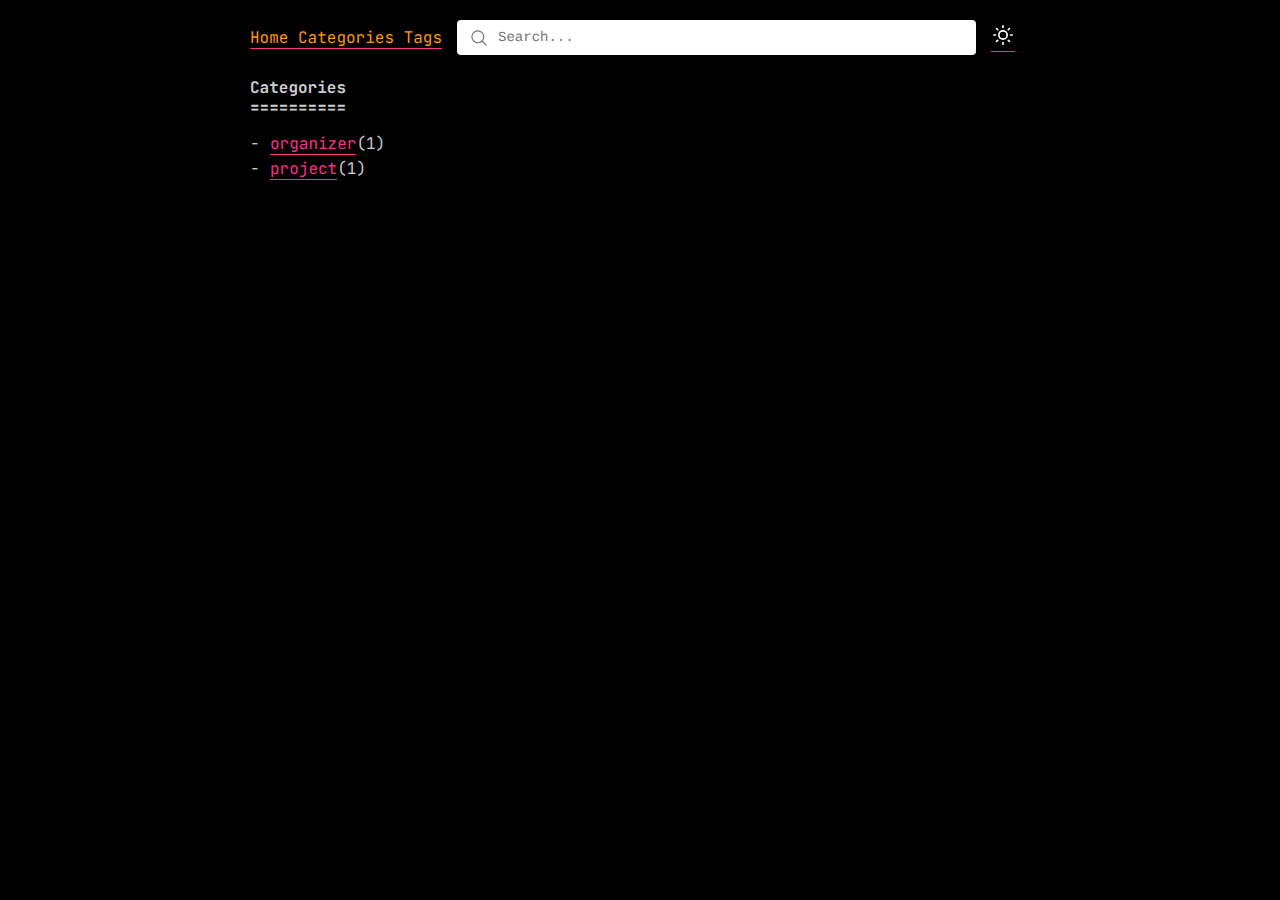
<file: categories/index.html>
<!doctype html>
<html lang="en">
  <head>
    <meta http-equiv="X-UA-Compatible" content="IE=edge" />
    <meta http-equiv="content-type" content="text/html; charset=utf-8" />

    <!-- Enable responsiveness on mobile devices -->
    <meta name="viewport" content="width=device-width, initial-scale=1.0" />

    
  <meta name="description" content="Discover articles organized by category in this site index." />
  <meta property="og:description" content="Discover articles organized by category in this site index." />
  <meta property="twitter:description" content="Discover articles organized by category in this site index." />


    <!-- Title -->
      

    <title>Browse Categories</title>
    <meta property="og:title" content="Browse Categories" />
    <meta name="twitter:title" content="Browse Categories" />

    <!-- Additional Facebook Meta Tags -->
    <meta property="og:site_name" content="" />
    <meta
      property="og:url"
      content="&#x2F;"
    />
    <meta
      property="og:type"
      content="website"
    />
    <meta property="og:title" content="" />
    <meta
      property="og:image"
      content="&#x2F;/icons/favicon/web-app-manifest-512x512.png"
    />

    <!-- Additional Twitter Meta Tags -->
    <meta name="twitter:card" content="summary_large_image" />
    <meta
      property="twitter:url"
      content="&#x2F;"
    />
    <meta name="twitter:title" content="" />
    <meta
      name="twitter:image"
      content="&#x2F;/icons/favicon/web-app-manifest-512x512.png"
    />

    <!-- Favicons -->
    

    <!-- RSS Feed -->
    

    <!-- Load Styles -->
    
      <link
        rel="stylesheet"
        href="/site.css"
      />
    

    <!-- Load Fonts -->
    <!-- Google Fonts -->
<link rel="preconnect" href="https://fonts.googleapis.com">
<link rel="preconnect" href="https://fonts.gstatic.com" crossorigin>
<link href="https://fonts.googleapis.com/css2?family=JetBrains+Mono:wght@400;700&display=swap" rel="stylesheet">


    <!-- Pass Theme Preference as Data Attribute -->
    <script src="/js/init-theme.js"></script>

    <!-- Reference return to click position script -->
    <script defer src="/js/reference-return.js"></script>

    <!-- Additional scripts -->
    
      
        <script defer src="/js/codeblock.js"></script>
      
      
        <script src="/js/toggle-theme.js"></script>
      
      

      
<script type="text/javascript" src="/elasticlunr.min.js"></script>
<script type="text/javascript" src="/js/search.js"></script>

    
  </head>

  <!-- Body element (contents of the page) -->
  <body class="hack main container">
    
    
        
      
  
  <section class="nav-header">
    <nav
      itemscope
      itemtype="http://schema.org/SiteNavigationElement"
      class="navbar"
    >
      <section class="nav-links">
        
        <a
          itemprop="url"
          class=""
          href="/"
        >
          <span itemprop="name">Home</span>
        </a>
        
        <a
          itemprop="url"
          class=""
          href="//categories"
        >
          <span itemprop="name">Categories</span>
        </a>
        
        <a
          itemprop="url"
          class=""
          href="//tags"
        >
          <span itemprop="name">Tags</span>
        </a>
        
      </section>
    </nav>
    <aside class="user-actions-container">
      
      <svg
        xmlns="http://www.w3.org/2000/svg"
        fill="none"
        viewBox="0 0 24 24"
        stroke-width="1.5"
        class="search-icon"
      >
        <path
          stroke-linecap="round"
          stroke-linejoin="round"
          d="m21 21-5.197-5.197m0 0A7.5 7.5 0 1 0 5.196 5.196a7.5 7.5 0 0 0 10.607 10.607Z"
        />
      </svg>
      <input type="text" id="search" placeholder="Search..." />
      <section class="search-results" aria-live="polite">
        <article class="search-results__items" role="list"></article>
      </section>
       
      <a id="dark-mode-toggle" href="#">
        <img
          src="/icons/sun.svg"
          id="sun-icon"
          style="filter: invert(1)"
          alt="Light mode"
        />
        <img
          src="/icons/moon.svg"
          id="moon-icon"
          alt="Dark mode"
        />
      </a>
        
    </aside>
  </section>
  

    
    

    <h1>Categories</h1>

    
        <ul>
            
                <li>
                    <a href="/categories/organizer/">organizer</a>(1)
                </li>
            
                <li>
                    <a href="/categories/project/">project</a>(1)
                </li>
            
        </ul>
    

  </body>
</html>
</file>
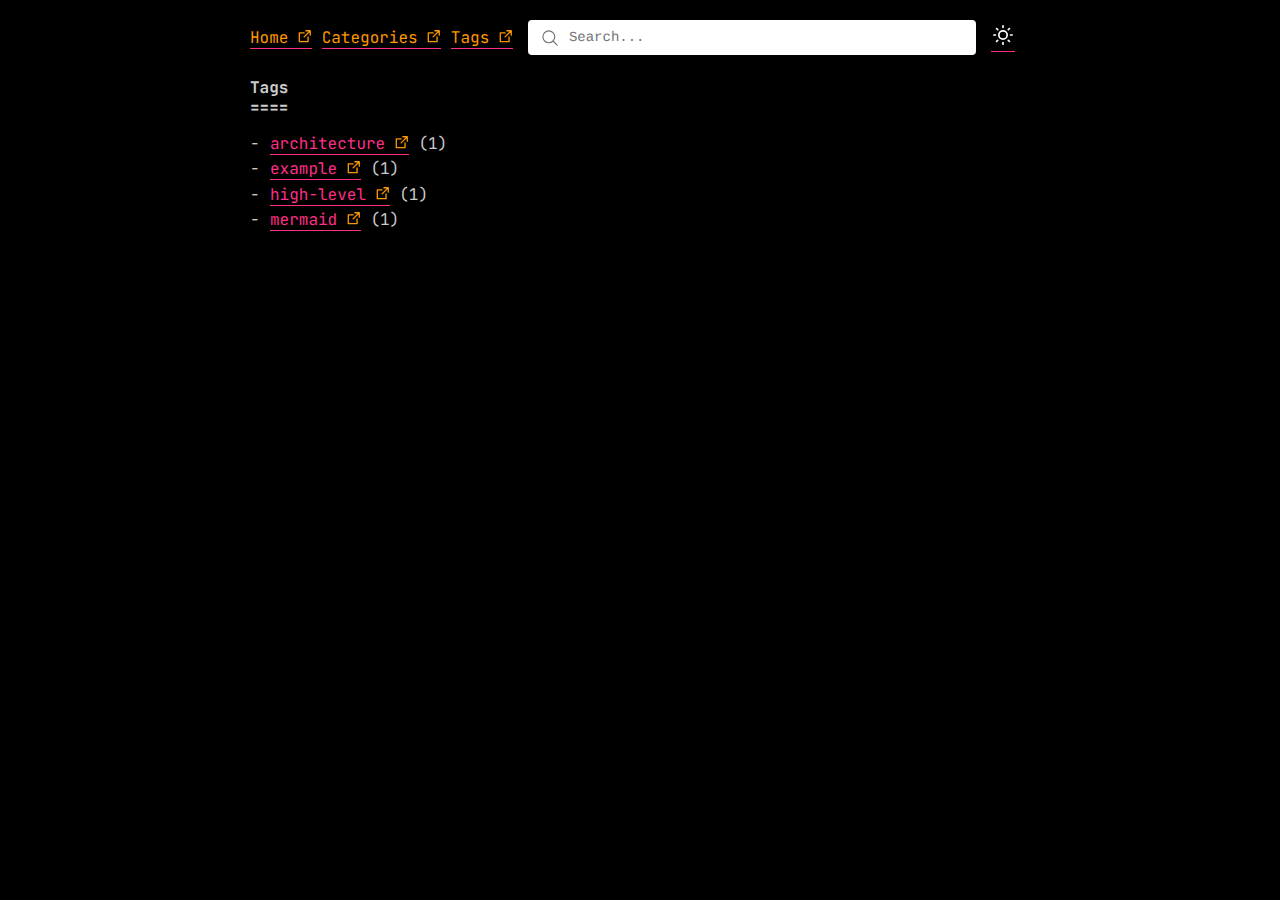
<file: tags/index.html>
<!doctype html>
<html lang="en">
  <head>
    <meta http-equiv="X-UA-Compatible" content="IE=edge" />
    <meta http-equiv="content-type" content="text/html; charset=utf-8" />

    <!-- Enable responsiveness on mobile devices -->
    <meta name="viewport" content="width=device-width, initial-scale=1.0" />

    
  <meta name="description" content="Discover articles organized by tag in this site index." />
  <meta property="og:description" content="Discover articles organized by tag in this site index." />
  <meta property="twitter:description" content="Discover articles organized by tag in this site index." />


    <!-- Title -->
      

    <title>Browse Tags</title>
    <meta property="og:title" content="Browse Tags" />
    <meta name="twitter:title" content="Browse Tags" />

    <!-- Additional Facebook Meta Tags -->
    <meta property="og:site_name" content="" />
    <meta
      property="og:url"
      content="https:&#x2F;&#x2F;ferrlindev.github.io"
    />
    <meta
      property="og:type"
      content="website"
    />
    <meta property="og:title" content="" />
    <meta
      property="og:image"
      content="https:&#x2F;&#x2F;ferrlindev.github.io/icons/favicon/web-app-manifest-512x512.png"
    />

    <!-- Additional Twitter Meta Tags -->
    <meta name="twitter:card" content="summary_large_image" />
    <meta
      property="twitter:url"
      content="https:&#x2F;&#x2F;ferrlindev.github.io"
    />
    <meta name="twitter:title" content="" />
    <meta
      name="twitter:image"
      content="https:&#x2F;&#x2F;ferrlindev.github.io/icons/favicon/web-app-manifest-512x512.png"
    />

    <!-- Favicons -->
    

    <!-- RSS Feed -->
    

    <!-- Load Styles -->
    
      <link
        rel="stylesheet"
        href="https://ferrlindev.github.io/site.css"
      />
    

    <!-- Load Fonts -->
    <!-- Google Fonts -->
<link rel="preconnect" href="https://fonts.googleapis.com">
<link rel="preconnect" href="https://fonts.gstatic.com" crossorigin>
<link href="https://fonts.googleapis.com/css2?family=JetBrains+Mono:wght@400;700&display=swap" rel="stylesheet">


    <!-- Pass Theme Preference as Data Attribute -->
    <script src="https://ferrlindev.github.io/js/init-theme.js"></script>

    <!-- Reference return to click position script -->
    <script defer src="https://ferrlindev.github.io/js/reference-return.js"></script>

    <!-- Additional scripts -->
    
      
        <script defer src="https://ferrlindev.github.io/js/codeblock.js"></script>
      
      
        <script src="https://ferrlindev.github.io/js/toggle-theme.js"></script>
      
      

      
<script type="text/javascript" src="https://ferrlindev.github.io/elasticlunr.min.js"></script>
<script type="text/javascript" src="https://ferrlindev.github.io/js/search.js"></script>

    
  </head>

  <!-- Body element (contents of the page) -->
  <body class="hack main container">
    
    
        
      
  
  <section class="nav-header">
    <nav
      itemscope
      itemtype="http://schema.org/SiteNavigationElement"
      class="navbar"
    >
      <section class="nav-links">
        
        <a
          itemprop="url"
          class=""
          href="https://ferrlindev.github.io"
        >
          <span itemprop="name">Home</span>
        </a>
        
        <a
          itemprop="url"
          class=""
          href="https://ferrlindev.github.io/categories"
        >
          <span itemprop="name">Categories</span>
        </a>
        
        <a
          itemprop="url"
          class=""
          href="https://ferrlindev.github.io/tags"
        >
          <span itemprop="name">Tags</span>
        </a>
        
      </section>
    </nav>
    <aside class="user-actions-container">
      
      <svg
        xmlns="http://www.w3.org/2000/svg"
        fill="none"
        viewBox="0 0 24 24"
        stroke-width="1.5"
        class="search-icon"
      >
        <path
          stroke-linecap="round"
          stroke-linejoin="round"
          d="m21 21-5.197-5.197m0 0A7.5 7.5 0 1 0 5.196 5.196a7.5 7.5 0 0 0 10.607 10.607Z"
        />
      </svg>
      <input type="text" id="search" placeholder="Search..." />
      <section class="search-results" aria-live="polite">
        <article class="search-results__items" role="list"></article>
      </section>
       
      <a id="dark-mode-toggle" href="#">
        <img
          src="https://ferrlindev.github.io/icons/sun.svg"
          id="sun-icon"
          style="filter: invert(1)"
          alt="Light mode"
        />
        <img
          src="https://ferrlindev.github.io/icons/moon.svg"
          id="moon-icon"
          alt="Dark mode"
        />
      </a>
        
    </aside>
  </section>
  

    
    

    <h1>Tags</h1>

    
        <ul>
            
                <li><a href="https://ferrlindev.github.io/tags/architecture/">architecture</a> (1)</li>
            
                <li><a href="https://ferrlindev.github.io/tags/example/">example</a> (1)</li>
            
                <li><a href="https://ferrlindev.github.io/tags/high-level/">high-level</a> (1)</li>
            
                <li><a href="https://ferrlindev.github.io/tags/mermaid/">mermaid</a> (1)</li>
            
        </ul>
    

  </body>
</html>
</file>
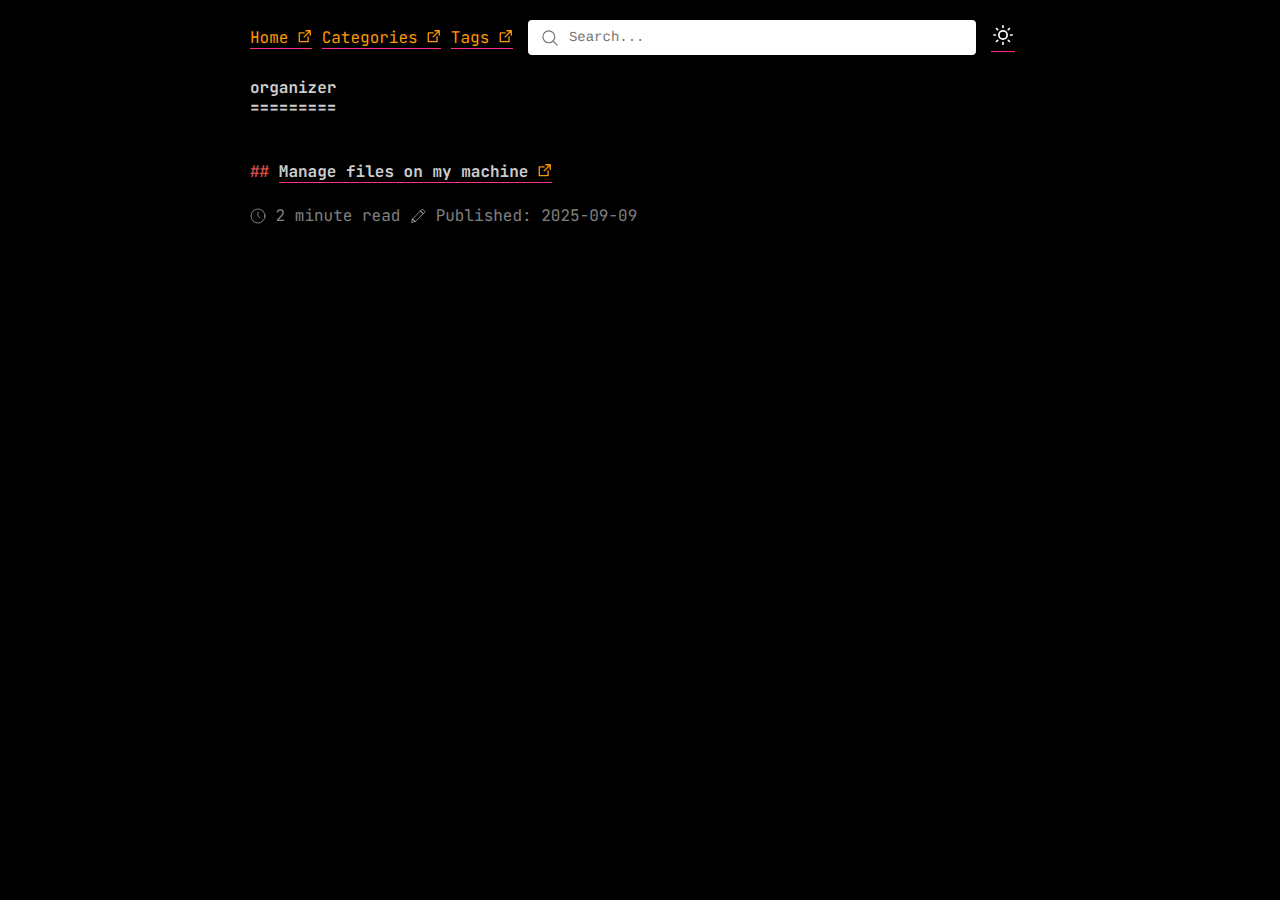
<file: categories/organizer/index.html>
<!doctype html>
<html lang="en">
  <head>
    <meta http-equiv="X-UA-Compatible" content="IE=edge" />
    <meta http-equiv="content-type" content="text/html; charset=utf-8" />

    <!-- Enable responsiveness on mobile devices -->
    <meta name="viewport" content="width=device-width, initial-scale=1.0" />

    
<meta name="description" content="Discover articles within the 'organizer' category in this site index." />
  <meta property="og:description" content="Discover articles within the 'organizer' category in this site index." />
  <meta property="twitter:description" content="Discover articles within the 'organizer' category in this site index." />


    <!-- Title -->
      

    <title>Posts in "organizer"</title>
    <meta property="og:title" content="Posts in "organizer"" />
    <meta name="twitter:title" content="Posts in "organizer"" />

    <!-- Additional Facebook Meta Tags -->
    <meta property="og:site_name" content="" />
    <meta
      property="og:url"
      content="https:&#x2F;&#x2F;ferrlindev.github.io"
    />
    <meta
      property="og:type"
      content="website"
    />
    <meta property="og:title" content="" />
    <meta
      property="og:image"
      content="https:&#x2F;&#x2F;ferrlindev.github.io/icons/favicon/web-app-manifest-512x512.png"
    />

    <!-- Additional Twitter Meta Tags -->
    <meta name="twitter:card" content="summary_large_image" />
    <meta
      property="twitter:url"
      content="https:&#x2F;&#x2F;ferrlindev.github.io"
    />
    <meta name="twitter:title" content="" />
    <meta
      name="twitter:image"
      content="https:&#x2F;&#x2F;ferrlindev.github.io/icons/favicon/web-app-manifest-512x512.png"
    />

    <!-- Favicons -->
    

    <!-- RSS Feed -->
    

    <!-- Load Styles -->
    
      <link
        rel="stylesheet"
        href="https://ferrlindev.github.io/site.css"
      />
    

    <!-- Load Fonts -->
    <!-- Google Fonts -->
<link rel="preconnect" href="https://fonts.googleapis.com">
<link rel="preconnect" href="https://fonts.gstatic.com" crossorigin>
<link href="https://fonts.googleapis.com/css2?family=JetBrains+Mono:wght@400;700&display=swap" rel="stylesheet">


    <!-- Pass Theme Preference as Data Attribute -->
    <script src="https://ferrlindev.github.io/js/init-theme.js"></script>

    <!-- Reference return to click position script -->
    <script defer src="https://ferrlindev.github.io/js/reference-return.js"></script>

    <!-- Additional scripts -->
    
      
        <script defer src="https://ferrlindev.github.io/js/codeblock.js"></script>
      
      
        <script src="https://ferrlindev.github.io/js/toggle-theme.js"></script>
      
      

      
<script type="text/javascript" src="https://ferrlindev.github.io/elasticlunr.min.js"></script>
<script type="text/javascript" src="https://ferrlindev.github.io/js/search.js"></script>

    
  </head>

  <!-- Body element (contents of the page) -->
  <body class="hack main container">
    
    
        
      
  
  <section class="nav-header">
    <nav
      itemscope
      itemtype="http://schema.org/SiteNavigationElement"
      class="navbar"
    >
      <section class="nav-links">
        
        <a
          itemprop="url"
          class=""
          href="https://ferrlindev.github.io"
        >
          <span itemprop="name">Home</span>
        </a>
        
        <a
          itemprop="url"
          class=""
          href="https://ferrlindev.github.io/categories"
        >
          <span itemprop="name">Categories</span>
        </a>
        
        <a
          itemprop="url"
          class=""
          href="https://ferrlindev.github.io/tags"
        >
          <span itemprop="name">Tags</span>
        </a>
        
      </section>
    </nav>
    <aside class="user-actions-container">
      
      <svg
        xmlns="http://www.w3.org/2000/svg"
        fill="none"
        viewBox="0 0 24 24"
        stroke-width="1.5"
        class="search-icon"
      >
        <path
          stroke-linecap="round"
          stroke-linejoin="round"
          d="m21 21-5.197-5.197m0 0A7.5 7.5 0 1 0 5.196 5.196a7.5 7.5 0 0 0 10.607 10.607Z"
        />
      </svg>
      <input type="text" id="search" placeholder="Search..." />
      <section class="search-results" aria-live="polite">
        <article class="search-results__items" role="list"></article>
      </section>
       
      <a id="dark-mode-toggle" href="#">
        <img
          src="https://ferrlindev.github.io/icons/sun.svg"
          id="sun-icon"
          style="filter: invert(1)"
          alt="Light mode"
        />
        <img
          src="https://ferrlindev.github.io/icons/moon.svg"
          id="moon-icon"
          alt="Dark mode"
        />
      </a>
        
    </aside>
  </section>
  

    
    

    <h1>organizer</h1>

    
        
    <article itemscope itemtype="http://schema.org/CreativeWork">
        <header>
            <h2 itemprop="name">
                <a href="https://ferrlindev.github.io/manage-files-on-my-machine/">Manage files on my machine</a>
            </h2>
            <data class="muted">
    <svg class="icon i-clock" viewBox="0 0 32 32"
         width="16" height="16" fill="none" stroke="currentcolor"
         stroke-linecap="round" stroke-linejoin="round" stroke-width="6.25%">
        <circle cx="16" cy="16" r="14"/>
        <path d="M16 8 L16 16 20 20"/>
    </svg>
    <data>2 minute read</data>
    <svg class="icon i-edit" viewBox="0 0 32 32"
         width="16" height="16" fill="none" stroke="currentcolor"
         stroke-linecap="round" stroke-linejoin="round" stroke-width="6.25%">
        <path d="M30 7 L25 2 5 22 3 29 10 27 Z M21 6 L26 11 Z M5 22 L10 27 Z"/>
    </svg>

    Published: 2025-09-09
</data>
        </header>
        
    </article>

    

  </body>
</html>
</file>
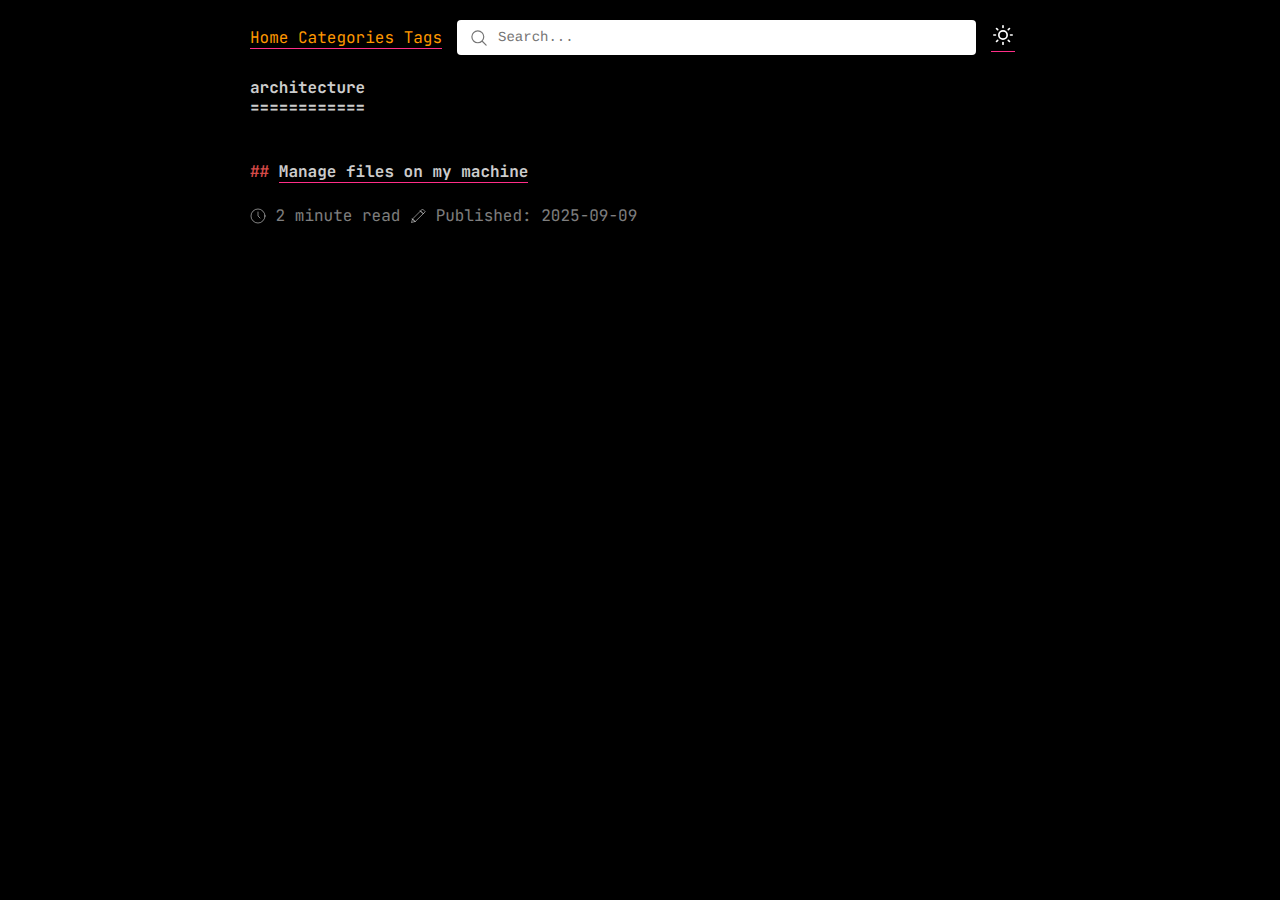
<file: tags/architecture/index.html>
<!doctype html>
<html lang="en">
  <head>
    <meta http-equiv="X-UA-Compatible" content="IE=edge" />
    <meta http-equiv="content-type" content="text/html; charset=utf-8" />

    <!-- Enable responsiveness on mobile devices -->
    <meta name="viewport" content="width=device-width, initial-scale=1.0" />

    
<meta name="description" content="Discover articles tagged 'architecture' in this site index." />
  <meta property="og:description" content="Discover articles tagged 'architecture' in this site index." />
  <meta property="twitter:description" content="Discover articles tagged 'architecture' in this site index." />


    <!-- Title -->
      

    <title>Posts Tagged "architecture"</title>
    <meta property="og:title" content="Posts Tagged "architecture"" />
    <meta name="twitter:title" content="Posts Tagged "architecture"" />

    <!-- Additional Facebook Meta Tags -->
    <meta property="og:site_name" content="" />
    <meta
      property="og:url"
      content="&#x2F;"
    />
    <meta
      property="og:type"
      content="website"
    />
    <meta property="og:title" content="" />
    <meta
      property="og:image"
      content="&#x2F;/icons/favicon/web-app-manifest-512x512.png"
    />

    <!-- Additional Twitter Meta Tags -->
    <meta name="twitter:card" content="summary_large_image" />
    <meta
      property="twitter:url"
      content="&#x2F;"
    />
    <meta name="twitter:title" content="" />
    <meta
      name="twitter:image"
      content="&#x2F;/icons/favicon/web-app-manifest-512x512.png"
    />

    <!-- Favicons -->
    

    <!-- RSS Feed -->
    

    <!-- Load Styles -->
    
      <link
        rel="stylesheet"
        href="/site.css"
      />
    

    <!-- Load Fonts -->
    <!-- Google Fonts -->
<link rel="preconnect" href="https://fonts.googleapis.com">
<link rel="preconnect" href="https://fonts.gstatic.com" crossorigin>
<link href="https://fonts.googleapis.com/css2?family=JetBrains+Mono:wght@400;700&display=swap" rel="stylesheet">


    <!-- Pass Theme Preference as Data Attribute -->
    <script src="/js/init-theme.js"></script>

    <!-- Reference return to click position script -->
    <script defer src="/js/reference-return.js"></script>

    <!-- Additional scripts -->
    
      
        <script defer src="/js/codeblock.js"></script>
      
      
        <script src="/js/toggle-theme.js"></script>
      
      

      
<script type="text/javascript" src="/elasticlunr.min.js"></script>
<script type="text/javascript" src="/js/search.js"></script>

    
  </head>

  <!-- Body element (contents of the page) -->
  <body class="hack main container">
    
    
        
      
  
  <section class="nav-header">
    <nav
      itemscope
      itemtype="http://schema.org/SiteNavigationElement"
      class="navbar"
    >
      <section class="nav-links">
        
        <a
          itemprop="url"
          class=""
          href="/"
        >
          <span itemprop="name">Home</span>
        </a>
        
        <a
          itemprop="url"
          class=""
          href="//categories"
        >
          <span itemprop="name">Categories</span>
        </a>
        
        <a
          itemprop="url"
          class=""
          href="//tags"
        >
          <span itemprop="name">Tags</span>
        </a>
        
      </section>
    </nav>
    <aside class="user-actions-container">
      
      <svg
        xmlns="http://www.w3.org/2000/svg"
        fill="none"
        viewBox="0 0 24 24"
        stroke-width="1.5"
        class="search-icon"
      >
        <path
          stroke-linecap="round"
          stroke-linejoin="round"
          d="m21 21-5.197-5.197m0 0A7.5 7.5 0 1 0 5.196 5.196a7.5 7.5 0 0 0 10.607 10.607Z"
        />
      </svg>
      <input type="text" id="search" placeholder="Search..." />
      <section class="search-results" aria-live="polite">
        <article class="search-results__items" role="list"></article>
      </section>
       
      <a id="dark-mode-toggle" href="#">
        <img
          src="/icons/sun.svg"
          id="sun-icon"
          style="filter: invert(1)"
          alt="Light mode"
        />
        <img
          src="/icons/moon.svg"
          id="moon-icon"
          alt="Dark mode"
        />
      </a>
        
    </aside>
  </section>
  

    
    

    <h1>architecture</h1>

    
        
    <article itemscope itemtype="http://schema.org/CreativeWork">
        <header>
            <h2 itemprop="name">
                <a href="/manage-files-on-my-machine/">Manage files on my machine</a>
            </h2>
            <data class="muted">
    <svg class="icon i-clock" viewBox="0 0 32 32"
         width="16" height="16" fill="none" stroke="currentcolor"
         stroke-linecap="round" stroke-linejoin="round" stroke-width="6.25%">
        <circle cx="16" cy="16" r="14"/>
        <path d="M16 8 L16 16 20 20"/>
    </svg>
    <data>2 minute read</data>
    <svg class="icon i-edit" viewBox="0 0 32 32"
         width="16" height="16" fill="none" stroke="currentcolor"
         stroke-linecap="round" stroke-linejoin="round" stroke-width="6.25%">
        <path d="M30 7 L25 2 5 22 3 29 10 27 Z M21 6 L26 11 Z M5 22 L10 27 Z"/>
    </svg>

    Published: 2025-09-09
</data>
        </header>
        
    </article>

    

  </body>
</html>
</file>
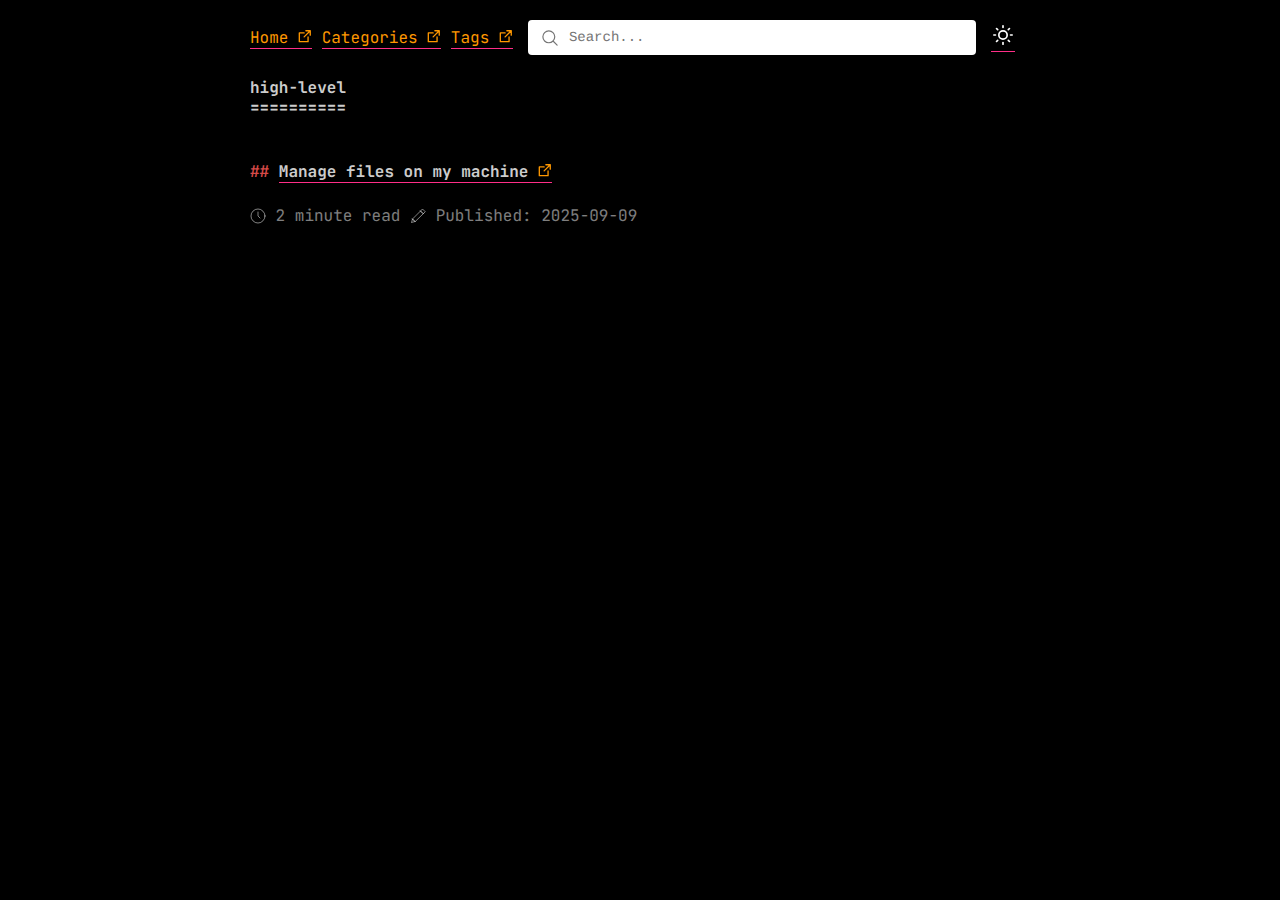
<file: tags/high-level/index.html>
<!doctype html>
<html lang="en">
  <head>
    <meta http-equiv="X-UA-Compatible" content="IE=edge" />
    <meta http-equiv="content-type" content="text/html; charset=utf-8" />

    <!-- Enable responsiveness on mobile devices -->
    <meta name="viewport" content="width=device-width, initial-scale=1.0" />

    
<meta name="description" content="Discover articles tagged 'high-level' in this site index." />
  <meta property="og:description" content="Discover articles tagged 'high-level' in this site index." />
  <meta property="twitter:description" content="Discover articles tagged 'high-level' in this site index." />


    <!-- Title -->
      

    <title>Posts Tagged "high-level"</title>
    <meta property="og:title" content="Posts Tagged "high-level"" />
    <meta name="twitter:title" content="Posts Tagged "high-level"" />

    <!-- Additional Facebook Meta Tags -->
    <meta property="og:site_name" content="" />
    <meta
      property="og:url"
      content="https:&#x2F;&#x2F;ferrlindev.github.io"
    />
    <meta
      property="og:type"
      content="website"
    />
    <meta property="og:title" content="" />
    <meta
      property="og:image"
      content="https:&#x2F;&#x2F;ferrlindev.github.io/icons/favicon/web-app-manifest-512x512.png"
    />

    <!-- Additional Twitter Meta Tags -->
    <meta name="twitter:card" content="summary_large_image" />
    <meta
      property="twitter:url"
      content="https:&#x2F;&#x2F;ferrlindev.github.io"
    />
    <meta name="twitter:title" content="" />
    <meta
      name="twitter:image"
      content="https:&#x2F;&#x2F;ferrlindev.github.io/icons/favicon/web-app-manifest-512x512.png"
    />

    <!-- Favicons -->
    

    <!-- RSS Feed -->
    

    <!-- Load Styles -->
    
      <link
        rel="stylesheet"
        href="https://ferrlindev.github.io/site.css"
      />
    

    <!-- Load Fonts -->
    <!-- Google Fonts -->
<link rel="preconnect" href="https://fonts.googleapis.com">
<link rel="preconnect" href="https://fonts.gstatic.com" crossorigin>
<link href="https://fonts.googleapis.com/css2?family=JetBrains+Mono:wght@400;700&display=swap" rel="stylesheet">


    <!-- Pass Theme Preference as Data Attribute -->
    <script src="https://ferrlindev.github.io/js/init-theme.js"></script>

    <!-- Reference return to click position script -->
    <script defer src="https://ferrlindev.github.io/js/reference-return.js"></script>

    <!-- Additional scripts -->
    
      
        <script defer src="https://ferrlindev.github.io/js/codeblock.js"></script>
      
      
        <script src="https://ferrlindev.github.io/js/toggle-theme.js"></script>
      
      

      
<script type="text/javascript" src="https://ferrlindev.github.io/elasticlunr.min.js"></script>
<script type="text/javascript" src="https://ferrlindev.github.io/js/search.js"></script>

    
  </head>

  <!-- Body element (contents of the page) -->
  <body class="hack main container">
    
    
        
      
  
  <section class="nav-header">
    <nav
      itemscope
      itemtype="http://schema.org/SiteNavigationElement"
      class="navbar"
    >
      <section class="nav-links">
        
        <a
          itemprop="url"
          class=""
          href="https://ferrlindev.github.io"
        >
          <span itemprop="name">Home</span>
        </a>
        
        <a
          itemprop="url"
          class=""
          href="https://ferrlindev.github.io/categories"
        >
          <span itemprop="name">Categories</span>
        </a>
        
        <a
          itemprop="url"
          class=""
          href="https://ferrlindev.github.io/tags"
        >
          <span itemprop="name">Tags</span>
        </a>
        
      </section>
    </nav>
    <aside class="user-actions-container">
      
      <svg
        xmlns="http://www.w3.org/2000/svg"
        fill="none"
        viewBox="0 0 24 24"
        stroke-width="1.5"
        class="search-icon"
      >
        <path
          stroke-linecap="round"
          stroke-linejoin="round"
          d="m21 21-5.197-5.197m0 0A7.5 7.5 0 1 0 5.196 5.196a7.5 7.5 0 0 0 10.607 10.607Z"
        />
      </svg>
      <input type="text" id="search" placeholder="Search..." />
      <section class="search-results" aria-live="polite">
        <article class="search-results__items" role="list"></article>
      </section>
       
      <a id="dark-mode-toggle" href="#">
        <img
          src="https://ferrlindev.github.io/icons/sun.svg"
          id="sun-icon"
          style="filter: invert(1)"
          alt="Light mode"
        />
        <img
          src="https://ferrlindev.github.io/icons/moon.svg"
          id="moon-icon"
          alt="Dark mode"
        />
      </a>
        
    </aside>
  </section>
  

    
    

    <h1>high-level</h1>

    
        
    <article itemscope itemtype="http://schema.org/CreativeWork">
        <header>
            <h2 itemprop="name">
                <a href="https://ferrlindev.github.io/manage-files-on-my-machine/">Manage files on my machine</a>
            </h2>
            <data class="muted">
    <svg class="icon i-clock" viewBox="0 0 32 32"
         width="16" height="16" fill="none" stroke="currentcolor"
         stroke-linecap="round" stroke-linejoin="round" stroke-width="6.25%">
        <circle cx="16" cy="16" r="14"/>
        <path d="M16 8 L16 16 20 20"/>
    </svg>
    <data>2 minute read</data>
    <svg class="icon i-edit" viewBox="0 0 32 32"
         width="16" height="16" fill="none" stroke="currentcolor"
         stroke-linecap="round" stroke-linejoin="round" stroke-width="6.25%">
        <path d="M30 7 L25 2 5 22 3 29 10 27 Z M21 6 L26 11 Z M5 22 L10 27 Z"/>
    </svg>

    Published: 2025-09-09
</data>
        </header>
        
    </article>

    

  </body>
</html>
</file>
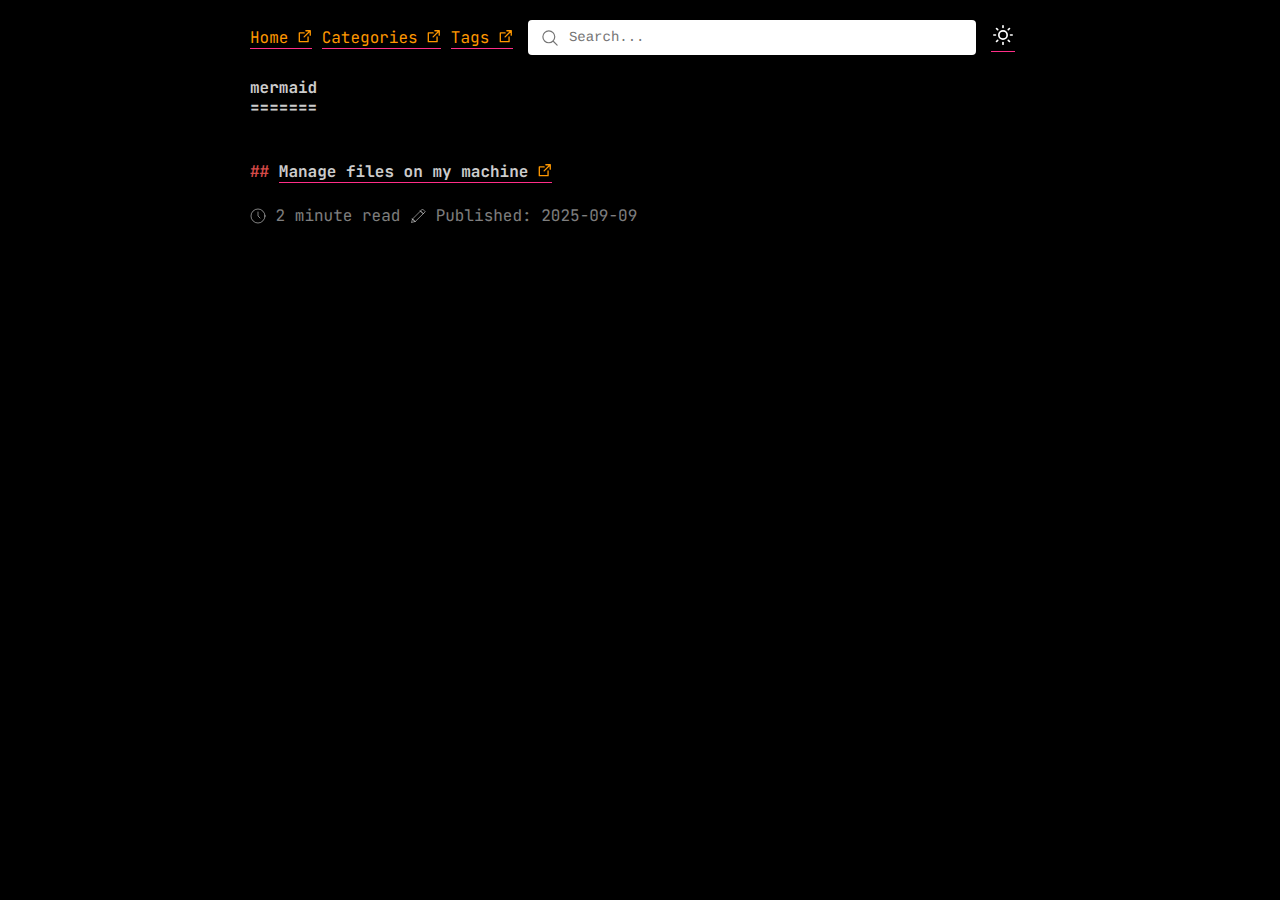
<file: tags/mermaid/index.html>
<!doctype html>
<html lang="en">
  <head>
    <meta http-equiv="X-UA-Compatible" content="IE=edge" />
    <meta http-equiv="content-type" content="text/html; charset=utf-8" />

    <!-- Enable responsiveness on mobile devices -->
    <meta name="viewport" content="width=device-width, initial-scale=1.0" />

    
<meta name="description" content="Discover articles tagged 'mermaid' in this site index." />
  <meta property="og:description" content="Discover articles tagged 'mermaid' in this site index." />
  <meta property="twitter:description" content="Discover articles tagged 'mermaid' in this site index." />


    <!-- Title -->
      

    <title>Posts Tagged "mermaid"</title>
    <meta property="og:title" content="Posts Tagged "mermaid"" />
    <meta name="twitter:title" content="Posts Tagged "mermaid"" />

    <!-- Additional Facebook Meta Tags -->
    <meta property="og:site_name" content="" />
    <meta
      property="og:url"
      content="https:&#x2F;&#x2F;ferrlindev.github.io"
    />
    <meta
      property="og:type"
      content="website"
    />
    <meta property="og:title" content="" />
    <meta
      property="og:image"
      content="https:&#x2F;&#x2F;ferrlindev.github.io/icons/favicon/web-app-manifest-512x512.png"
    />

    <!-- Additional Twitter Meta Tags -->
    <meta name="twitter:card" content="summary_large_image" />
    <meta
      property="twitter:url"
      content="https:&#x2F;&#x2F;ferrlindev.github.io"
    />
    <meta name="twitter:title" content="" />
    <meta
      name="twitter:image"
      content="https:&#x2F;&#x2F;ferrlindev.github.io/icons/favicon/web-app-manifest-512x512.png"
    />

    <!-- Favicons -->
    

    <!-- RSS Feed -->
    

    <!-- Load Styles -->
    
      <link
        rel="stylesheet"
        href="https://ferrlindev.github.io/site.css"
      />
    

    <!-- Load Fonts -->
    <!-- Google Fonts -->
<link rel="preconnect" href="https://fonts.googleapis.com">
<link rel="preconnect" href="https://fonts.gstatic.com" crossorigin>
<link href="https://fonts.googleapis.com/css2?family=JetBrains+Mono:wght@400;700&display=swap" rel="stylesheet">


    <!-- Pass Theme Preference as Data Attribute -->
    <script src="https://ferrlindev.github.io/js/init-theme.js"></script>

    <!-- Reference return to click position script -->
    <script defer src="https://ferrlindev.github.io/js/reference-return.js"></script>

    <!-- Additional scripts -->
    
      
        <script defer src="https://ferrlindev.github.io/js/codeblock.js"></script>
      
      
        <script src="https://ferrlindev.github.io/js/toggle-theme.js"></script>
      
      

      
<script type="text/javascript" src="https://ferrlindev.github.io/elasticlunr.min.js"></script>
<script type="text/javascript" src="https://ferrlindev.github.io/js/search.js"></script>

    
  </head>

  <!-- Body element (contents of the page) -->
  <body class="hack main container">
    
    
        
      
  
  <section class="nav-header">
    <nav
      itemscope
      itemtype="http://schema.org/SiteNavigationElement"
      class="navbar"
    >
      <section class="nav-links">
        
        <a
          itemprop="url"
          class=""
          href="https://ferrlindev.github.io"
        >
          <span itemprop="name">Home</span>
        </a>
        
        <a
          itemprop="url"
          class=""
          href="https://ferrlindev.github.io/categories"
        >
          <span itemprop="name">Categories</span>
        </a>
        
        <a
          itemprop="url"
          class=""
          href="https://ferrlindev.github.io/tags"
        >
          <span itemprop="name">Tags</span>
        </a>
        
      </section>
    </nav>
    <aside class="user-actions-container">
      
      <svg
        xmlns="http://www.w3.org/2000/svg"
        fill="none"
        viewBox="0 0 24 24"
        stroke-width="1.5"
        class="search-icon"
      >
        <path
          stroke-linecap="round"
          stroke-linejoin="round"
          d="m21 21-5.197-5.197m0 0A7.5 7.5 0 1 0 5.196 5.196a7.5 7.5 0 0 0 10.607 10.607Z"
        />
      </svg>
      <input type="text" id="search" placeholder="Search..." />
      <section class="search-results" aria-live="polite">
        <article class="search-results__items" role="list"></article>
      </section>
       
      <a id="dark-mode-toggle" href="#">
        <img
          src="https://ferrlindev.github.io/icons/sun.svg"
          id="sun-icon"
          style="filter: invert(1)"
          alt="Light mode"
        />
        <img
          src="https://ferrlindev.github.io/icons/moon.svg"
          id="moon-icon"
          alt="Dark mode"
        />
      </a>
        
    </aside>
  </section>
  

    
    

    <h1>mermaid</h1>

    
        
    <article itemscope itemtype="http://schema.org/CreativeWork">
        <header>
            <h2 itemprop="name">
                <a href="https://ferrlindev.github.io/manage-files-on-my-machine/">Manage files on my machine</a>
            </h2>
            <data class="muted">
    <svg class="icon i-clock" viewBox="0 0 32 32"
         width="16" height="16" fill="none" stroke="currentcolor"
         stroke-linecap="round" stroke-linejoin="round" stroke-width="6.25%">
        <circle cx="16" cy="16" r="14"/>
        <path d="M16 8 L16 16 20 20"/>
    </svg>
    <data>2 minute read</data>
    <svg class="icon i-edit" viewBox="0 0 32 32"
         width="16" height="16" fill="none" stroke="currentcolor"
         stroke-linecap="round" stroke-linejoin="round" stroke-width="6.25%">
        <path d="M30 7 L25 2 5 22 3 29 10 27 Z M21 6 L26 11 Z M5 22 L10 27 Z"/>
    </svg>

    Published: 2025-09-09
</data>
        </header>
        
    </article>

    

  </body>
</html>
</file>
<file: site.css>
﻿html{font-size:clamp(16px,1.2vw + 1px,18px)}*{box-sizing:border-box;text-rendering:geometricPrecision}html,body{overflow-x:hidden}body{font-size:1rem;line-height:1.6;margin:0;font-family:"JetBrains Mono",Menlo,Monaco,Lucida Console,Liberation Mono,DejaVu Sans Mono,Bitstream Vera Sans Mono,Courier New,monospace,serif;word-wrap:break-word;max-width:100vw}article[itemprop=articleBody] h2,article[itemprop=articleBody] h3,article[itemprop=articleBody] h4,article[itemprop=articleBody] h5,article[itemprop=articleBody] h6{margin-top:3rem !important;font-size:1.2rem !important}fieldset{border:none;padding:0;margin:0}pre{padding:2rem;margin:1.75rem 0;background-color:#fff;border:1px solid #ccc;overflow:auto}a{cursor:pointer;color:#ff2e88;text-decoration:none;border-bottom:1.5px solid #ff2e88}::selection{color:#fff;background:#ce0068}::-moz-selection{color:#fff;background:#ce0068}a.zola-anchor{border-bottom:0}a.zola-anchor:hover{border-bottom:1.5px solid #ff2e88;background-color:rgba(0,0,0,0) !important;color:inherit !important}.light a{color:#000;font-weight:bold}.light a:hover{background-color:#ce0068;color:#fff}.dark a:hover{background-color:#b7005d;color:#fff}.grid{display:-ms-flexbox;display:flex;-ms-flex-wrap:wrap;flex-wrap:wrap}.grid.\-top{-ms-flex-align:start;-ms-grid-row-align:flex-start;align-items:flex-start}.grid.\-middle{-ms-flex-align:center;-ms-grid-row-align:center;align-items:center}.grid.\-bottom{-ms-flex-align:end;-ms-grid-row-align:flex-end;align-items:flex-end}.grid.\-stretch{-ms-flex-align:stretch;-ms-grid-row-align:stretch;align-items:stretch}.grid.\-baseline{-ms-flex-align:baseline;-ms-grid-row-align:baseline;align-items:baseline}.grid.\-left{-ms-flex-pack:start;justify-content:flex-start}.grid.\-center{-ms-flex-pack:center;justify-content:center}.grid.\-right{-ms-flex-pack:end;justify-content:flex-end}.grid.\-between{-ms-flex-pack:justify;justify-content:space-between}.grid.\-around{-ms-flex-pack:distribute;justify-content:space-around}.cell{-ms-flex:1;flex:1;box-sizing:border-box}@media screen and (min-width: 768px){.cell.\-1of12{-ms-flex:0 0 8.33333%;flex:0 0 8.33333%}.cell.\-2of12{-ms-flex:0 0 16.66667%;flex:0 0 16.66667%}.cell.\-3of12{-ms-flex:0 0 25%;flex:0 0 25%}.cell.\-4of12{-ms-flex:0 0 33.33333%;flex:0 0 33.33333%}.cell.\-5of12{-ms-flex:0 0 41.66667%;flex:0 0 41.66667%}.cell.\-6of12{-ms-flex:0 0 50%;flex:0 0 50%}.cell.\-7of12{-ms-flex:0 0 58.33333%;flex:0 0 58.33333%}.cell.\-8of12{-ms-flex:0 0 66.66667%;flex:0 0 66.66667%}.cell.\-9of12{-ms-flex:0 0 75%;flex:0 0 75%}.cell.\-10of12{-ms-flex:0 0 83.33333%;flex:0 0 83.33333%}.cell.\-11of12{-ms-flex:0 0 91.66667%;flex:0 0 91.66667%}}@media screen and (max-width: 768px){.grid{-ms-flex-direction:column;flex-direction:column}.cell{-ms-flex:0 0 auto;flex:0 0 auto}}.hack,.hack blockquote,.hack code,.hack em,.hack h1,.hack h2,.hack h3,.hack h4,.hack h5,.hack h6,.hack strong{font-size:1rem;font-style:normal}.hack em{font-style:italic}.hack strong em,.hack em strong{font-style:italic;font-weight:bold}.hack blockquote,.hack code,.hack em,.hack strong{line-height:20px}.hack blockquote,.hack code,.hack footer,.hack h1,.hack h2,.hack h3,.hack h4,.hack h5,.hack h6,.hack header,.hack li,.hack ol,.hack p,.hack section,.hack ul{float:none;margin:0;padding:0}.hack header+article{margin-top:20px}.hack blockquote,.hack h1,.hack ol,.hack p,.hack ul{margin-top:20px;margin-bottom:20px}.hack h1{position:relative;display:inline-block;display:table-cell;padding:20px 0 30px;margin:0;overflow:hidden}.hack h1:after{content:"====================================================================================================";position:absolute;bottom:10px;left:0}.hack h1+*{margin-top:0}.hack h2,.hack h3,.hack h4,.hack h5,.hack h6{position:relative;margin-bottom:1.75rem;margin-top:1.75rem}.hack h2:before,.hack h3:before,.hack h4:before,.hack h5:before,.hack h6:before{display:inline;color:#d64a48}.hack h2:before{content:"## "}.hack h3:before{content:"### "}.hack h4:before{content:"#### "}.hack h5:before{content:"##### "}.hack h6:before{content:"###### "}.hack li{position:relative;display:block;padding-left:20px}.hack li:after{position:absolute;top:0;left:0}.hack ul>li:after{content:"-"}.hack ol{counter-reset:list1;list-style:none;padding-left:1.5em}.hack ol>li{counter-increment:list1;position:relative}.hack ol>li::before{content:counter(list1) ". ";position:absolute;left:0;width:1.5em}.hack ol>li>ol{counter-reset:list2;list-style:none;padding-left:1.5em}.hack ol>li>ol>li{counter-increment:list2;position:relative}.hack ol>li>ol>li::before{content:counter(list2) ". ";position:absolute;left:0;width:1.5em}.hack ol>li>ol>li>ol{counter-reset:list3;list-style:none;padding-left:1.5em}.hack ol>li>ol>li>ol>li{counter-increment:list3;position:relative}.hack ol>li>ol>li>ol>li::before{content:counter(list3) ". ";position:absolute;left:0;width:1.5em}.hack blockquote{border-left:.2em solid #ff2e88;border-top-right-radius:.2em;border-bottom-right-radius:.2em;position:relative;padding-left:17px;padding-left:2ch;padding-right:2ch;overflow:hidden;color:#e8e6ed;box-shadow:inset -3px -3px 5px rgba(0,0,0,.1)}.hack blockquote strong{background:#ff2e88;color:#fff;padding:.1em .3em;border-radius:.2em}.hack blockquote em{font-style:italic;font-weight:bold;text-decoration:underline;text-decoration-color:#d64a48}.hack blockquote em:before,.hack blockquote em:after{content:none}.hack blockquote a{color:inherit;font-weight:normal}.hack blockquote a:hover{color:#fff}.hack blockquote code{background:#3d4253}.light .hack code{background:#d0cfd5;border-radius:4px;padding:2px 6px}.dark .hack code{border-radius:4px;padding:2px 6px}.dark blockquote{background-color:#5e667f}.dark blockquote blockquote{background-color:#555c72}.light blockquote{background-color:#e8e6ed;color:#4d5367}.light blockquote a{color:#5e667f}.light blockquote code{background:#e8e6ed}.light blockquote blockquote{background-color:#dcd9df}.hack blockquote:after{position:absolute;top:0;left:0;line-height:20px}.hack em:after,.hack em:before{content:none;display:inline}.hack pre code:after,.hack pre code:before{content:none}.hack code:before,.hack code:after{content:none}.hack hr{position:relative;height:20px;overflow:hidden;border:0;margin:20px 0}.hack hr:after{content:"----------------------------------------------------------------------------------------------------";position:absolute;top:0;left:0;line-height:20px;width:100%;word-wrap:break-word}@-moz-document url-prefix(){.hack h1{display:block}}.hack-ones ol>li:after{content:"1."}p{margin:0 0 1.75rem}.container{max-width:70rem}.container,.container-fluid{margin:0 auto;padding:0 1rem}.inner{padding:1rem}.inner2x{padding:2rem}.pull-left{float:left}.pull-right{float:right}.progress-bar{height:8px;opacity:.8;background-color:#ccc;margin-top:12px}.progress-bar.progress-bar-show-percent{margin-top:38px}.progress-bar-filled{background-color:gray;height:100%;transition:width .3s ease;position:relative;width:0}.progress-bar-filled:before{content:"";border:6px solid rgba(0,0,0,0);border-top-color:gray;position:absolute;top:-12px;right:-6px}.progress-bar-filled:after{color:gray;content:attr(data-filled);display:block;font-size:12px;white-space:nowrap;position:absolute;border:6px solid rgba(0,0,0,0);top:-38px;right:0;-ms-transform:translateX(50%);transform:translateX(50%)}table{width:100%;border-collapse:collapse;margin:1.75rem 0;color:#778087}table td,table th{vertical-align:top;border:1px solid #ccc;line-height:15px;padding:10px}table thead{font-style:bold}.light table thead{background-color:#e8e6ed}.dark table thead{background-color:#232224}code table{margin:1rem 0 0;border:none}code table td,code table tr{border:none}table tbody td:first-child{font-weight:700;color:#333}del{text-decoration-color:#d64a48;text-decoration-thickness:3px}details{margin:1rem 0;padding:1rem;border:1px solid #ddd;border-radius:8px}details summary::marker{color:#d64a48}.dark details{background-color:#1a1a1a}.light details{background-color:#efefef}.form{width:30rem}.form-group{margin-bottom:1.75rem;overflow:auto}.form-group label{border-bottom:2px solid #ccc;color:#333;width:10rem;display:inline-block;height:38px;line-height:38px;padding:0;position:relative}.form-group.form-success label{color:#4caf50 !important;border-color:#4caf50 !important}.form-group.form-warning label{color:#ff9800 !important;border-color:#ff9800 !important}.form-group.form-error label{color:#f44336 !important;border-color:#f44336 !important}.form-control{outline:none;border:none;border-bottom:2px solid #ccc;padding:.5rem 0;width:20rem;height:38px;background-color:rgba(0,0,0,0)}.form-control:focus{border-color:#555}.form-group.form-textarea label:after{position:absolute;content:"";width:2px;background-color:#fff;right:-2px;top:0;bottom:0}textarea.form-control{height:auto;resize:none;padding:1rem 0;border-bottom:2px solid #ccc;border-left:2px solid #ccc;padding:.5rem}select.form-control{border-radius:0;background-color:rgba(0,0,0,0);appearance:none;-webkit-appearance:none;-moz-appearance:none;-ms-appearance:none}.help-block{color:#999;margin-top:.5rem}.form-actions{margin-bottom:1.75rem}.btn{display:-ms-inline-flexbox;display:inline-flex;-ms-flex-align:center;align-items:center;-ms-flex-pack:center;justify-content:center;cursor:pointer;outline:none;padding:.65rem 2rem;font-size:1rem;-webkit-user-select:none;-moz-user-select:none;-ms-user-select:none;user-select:none;position:relative;z-index:1}.btn:active{box-shadow:inset 0 1px 3px rgba(0,0,0,.12)}.btn.btn-ghost{border-color:#757575;color:#757575;background-color:rgba(0,0,0,0)}.btn.btn-ghost:focus,.btn.btn-ghost:hover{border-color:#424242;color:#424242;z-index:2}.btn.btn-ghost:hover{background-color:rgba(0,0,0,0)}.btn-block{width:100%;display:-ms-flexbox;display:flex}.btn-default{color:#fff;background-color:#e0e0e0;border:1px solid #e0e0e0;color:#333}.btn-default:focus:not(.btn-ghost),.btn-default:hover{background-color:#dcdcdc;border-color:#dcdcdc}.btn-success{color:#fff;background-color:#4caf50;border:1px solid #4caf50}.btn-success:focus:not(.btn-ghost),.btn-success:hover{background-color:#43a047;border-color:#43a047}.btn-success.btn-ghost{border-color:#4caf50;color:#4caf50}.btn-success.btn-ghost:focus,.btn-success.btn-ghost:hover{border-color:#388e3c;color:#388e3c;z-index:2}.btn-error{color:#fff;background-color:#f44336;border:1px solid #f44336}.btn-error:focus:not(.btn-ghost),.btn-error:hover{background-color:#e53935;border-color:#e53935}.btn-error.btn-ghost{border-color:#f44336;color:#f44336}.btn-error.btn-ghost:focus,.btn-error.btn-ghost:hover{border-color:#d32f2f;color:#d32f2f;z-index:2}.btn-warning{color:#fff;background-color:#ff9800;border:1px solid #ff9800}.btn-warning:focus:not(.btn-ghost),.btn-warning:hover{background-color:#fb8c00;border-color:#fb8c00}.btn-warning.btn-ghost{border-color:#ff9800;color:#ff9800}.btn-warning.btn-ghost:focus,.btn-warning.btn-ghost:hover{border-color:#f57c00;color:#f57c00;z-index:2}.btn-info{color:#fff;background-color:#00bcd4;border:1px solid #00bcd4}.btn-info:focus:not(.btn-ghost),.btn-info:hover{background-color:#00acc1;border-color:#00acc1}.btn-info.btn-ghost{border-color:#00bcd4;color:#00bcd4}.btn-info.btn-ghost:focus,.btn-info.btn-ghost:hover{border-color:#0097a7;color:#0097a7;z-index:2}.btn-primary{color:#fff;background-color:#2196f3;border:1px solid #2196f3}.btn-primary:focus:not(.btn-ghost),.btn-primary:hover{background-color:#1e88e5;border-color:#1e88e5}.btn-primary.btn-ghost{border-color:#2196f3;color:#2196f3}.btn-primary.btn-ghost:focus,.btn-primary.btn-ghost:hover{border-color:#1976d2;color:#1976d2;z-index:2}.btn-group{overflow:auto}.btn-group .btn{float:left}.btn-group .btn-ghost:not(:first-child){margin-left:-1px}.card{border:1px solid #ccc}.card .card-header{color:#333;text-align:center;background-color:#ddd;padding:.5rem 0}.alert{color:#ccc;padding:1rem;border:1px solid #ccc;margin-bottom:1.75rem}.alert-success{color:#4caf50;border-color:#4caf50}.alert-error{color:#f44336;border-color:#f44336}.alert-info{color:#00bcd4;border-color:#00bcd4}.alert-warning{color:#ff9800;border-color:#ff9800}.media:not(:last-child){margin-bottom:1.25rem}.media-left{padding-right:1rem}.media-left,.media-right{display:table-cell;vertical-align:top}.media-right{padding-left:1rem}.media-body{display:table-cell;vertical-align:top}.media-heading{font-size:1.16667rem;font-weight:700}.media-content{margin-top:.3rem}.avatarholder,.placeholder{background-color:#f0f0f0;text-align:center;color:#b9b9b9;font-size:1rem;border:1px solid #f0f0f0}.avatarholder{width:48px;height:48px;line-height:46px;font-size:2rem;background-size:cover;background-position:50%;background-repeat:no-repeat}.avatarholder.rounded{border-radius:33px}.loading{display:inline-block;content:"&nbsp;";height:20px;width:20px;margin:0 .5rem;animation:a .6s infinite linear;border:2px solid #e91e63;border-right-color:rgba(0,0,0,0);border-radius:50%}.btn .loading{margin-bottom:0;width:14px;height:14px}.btn div.loading{float:left}.alert .loading{margin-bottom:-5px}@keyframes a{0%{transform:rotate(0deg)}to{transform:rotate(1turn)}}.menu{width:100%}.menu .menu-item{display:block;color:#616161;border-color:#616161}.menu .menu-item.active,.menu .menu-item:hover{color:#000;border-color:#000;background-color:rgba(0,0,0,0)}@media screen and (max-width: 768px){.form-group label{display:block;border-bottom:none;width:100%}.form-group.form-textarea label:after{display:none}.form-control{width:100%}textarea.form-control{border-left:none;padding:.5rem 0}pre::-webkit-scrollbar{height:3px}}@media screen and (max-width: 480px){.form{width:100%}}.dark{color:#ccc}.light{color:#333}.dark,.dark pre{background-color:#000}.light,.light pre{background-color:#f6f7f4}.light .dark pre{padding:10px;border:none}.light .dark pre code{color:#00bcd4}.dark h1 a,.dark h2 a,.dark h3 a,.dark h4 a,.dark h5 a{color:#ccc}.dark code,.dark strong{color:#fff}.dark table{color:#fff}.light table{color:#000}.dark table td,.dark table th{border-color:#fff}.light table td,.light table th{color:#000;border-color:#000}.dark table tbody td:first-child{color:#fff}.dark .form-group label{color:#ccc;border-color:rgba(95,95,95,.78)}.dark .form-group.form-textarea label:after{background-color:#000}.dark .form-control{color:#ccc;border-color:rgba(95,95,95,.78)}.dark .form-control:focus{border-color:#ccc;color:#ccc}.dark textarea.form-control{color:#ccc}.dark .card{border-color:rgba(95,95,95,.78)}.dark .card .card-header{background-color:rgba(0,0,0,0);color:#ccc;border-bottom:1px solid rgba(95,95,95,.78)}.dark .btn.btn-ghost.btn-default{border-color:#ababab;color:#ababab}.dark .btn.btn-ghost.btn-default:focus,.dark .btn.btn-ghost.btn-default:hover{border-color:#9c9c9c;color:#9c9c9c;z-index:1}.dark .btn.btn-ghost.btn-default:focus,.dark .btn.btn-ghost.btn-default:hover{border-color:#e0e0e0;color:#e0e0e0}.dark .btn.btn-ghost.btn-primary:focus,.dark .btn.btn-ghost.btn-primary:hover{border-color:#64b5f6;color:#64b5f6}.dark .btn.btn-ghost.btn-success:focus,.dark .btn.btn-ghost.btn-success:hover{border-color:#81c784;color:#81c784}.dark .btn.btn-ghost.btn-info:focus,.dark .btn.btn-ghost.btn-info:hover{border-color:#4dd0e1;color:#4dd0e1}.dark .btn.btn-ghost.btn-error:focus,.dark .btn.btn-ghost.btn-error:hover{border-color:#e57373;color:#e57373}.dark .btn.btn-ghost.btn-warning:focus,.dark .btn.btn-ghost.btn-warning:hover{border-color:#ffb74d;color:#ffb74d}.dark .avatarholder,.dark .placeholder{background-color:rgba(0,0,0,0);border-color:#333}.dark .menu .menu-item{color:#ccc;border-color:rgba(95,95,95,.78)}.dark .menu .menu-item.active,.dark .menu .menu-item:hover{color:#fff;border-color:#ccc}:root{--screen-size-small: 30em;font-variant-ligatures:none;font-feature-settings:"liga" 0,"calt" 0}@keyframes intro{0%{opacity:0}100%{opacity:1}}.dark .muted{color:rgba(255,255,255,.5)}.light .muted{color:rgba(0,0,0,.7)}.responsive-iframe{position:relative;padding-bottom:56.25%;padding-top:25px;height:0}.responsive-iframe iframe{position:absolute;top:0;left:0;width:100%;height:100%}iframe{border:0}main,footer{animation:intro .3s both;animation-delay:.15s}.nav-header{display:flex;justify-content:space-between;align-items:center}footer time[datetime$=M]:before{content:"– "}@media only screen and (max-width: 30em){footer time[datetime$=M]{display:none}.nav-header{flex-direction:column}}blockquote cite{display:block}blockquote cite::before{content:"—"}.hack li ul{margin:0}.main{padding:20px 10px}.light nav a.active{background-color:#ce0068;color:#fff}.dark nav a.active{background-color:#b7005d;color:#fff}.dark a[itemprop=url]{color:#ff9800}.light a[itemprop=url]{color:#8d2220;font-weight:bold}a[itemprop=url]:hover{color:#fff}a[href*="://"]::after,a[rel*=external]{content:" " url("data:image/svg+xml,%3Csvg%20xmlns='http://www.w3.org/2000/svg'%20class='i-external'%20viewBox='0%200%2032%2032'%20width='14'%20height='14'%20fill='none'%20stroke='%23ff9800'%20stroke-linecap='round'%20stroke-linejoin='round'%20stroke-width='9.38%'%3E%3Cpath%20d='M14%209%20L3%209%203%2029%2023%2029%2023%2018%20M18%204%20L28%204%2028%2014%20M28%204%20L14%2018'/%3E%3C/svg%3E")}.feed-icon::after{content:none !important}#sun-icon,#moon-icon,.social-icon{padding:.1em;height:1.5em;width:auto;display:block;margin-bottom:.25em}#dark-mode-toggle{display:flex;align-items:center}body.dark .social-icon{filter:invert(1)}figure a[href*="://"]::after,figure a[rel*=external]{content:""}html{font-size:13px}.hack pre{font-size:17px}.icon{margin-bottom:-3px}article[itemtype="http://schema.org/CreativeWork"]{margin-bottom:3rem}article[itemtype="http://schema.org/CreativeWork"] header h2{margin-bottom:1.2rem !important}article[itemtype="http://schema.org/CreativeWork"] nav.readmore{margin-top:.25rem}article [itemprop=description],article [itemprop=summary]{margin-bottom:20px;margin-top:10px}article [itemprop=summary] p{margin:0}@media screen and (min-width: 768px){html{font-size:1em}.container{max-width:50rem}}.user-actions-container{position:relative;flex-grow:1;max-width:100%;margin-left:15px;margin-right:15px;display:flex;align-items:center;gap:15px}@media only screen and (max-width: 30em){.user-actions-container{margin:15px}}.footnote-reference{margin-left:4px}.footnote-definition{display:block;max-width:100%;margin-bottom:10px;overflow:hidden;overflow-x:auto;margin:20px 0;padding-block-end:5px}.footnote-definition sup{display:inline-block;margin-right:.5em;color:#ff2e88;font-size:inherit;font-weight:bold;vertical-align:baseline}.footnote-definition sup::before{content:"["}.footnote-definition sup::after{content:"]"}.footnote-definition p:first-of-type{display:inline}.footnote-definition p:not(:first-of-type){margin-top:.5em}.footnote-return{margin-left:.5em;font-size:1.2em}.note-container{overflow:hidden;margin:1em auto;padding:0;font-size:1.1em;min-width:100%;font-family:"JetBrains Mono",Menlo,Monaco,Lucida Console,Liberation Mono,DejaVu Sans Mono,Bitstream Vera Sans Mono,Courier New,monospace,serif}.note-details{width:100%;border-left:.4em solid var(--accent);border-top:none !important;border-right:none !important;border-bottom:none !important;padding:0}.light .note-header{background-color:color-mix(in srgb, var(--note-bg-light) 75%, #000 25%)}.note-header{background-color:color-mix(in srgb, var(--note-bg-dark) 90%, #fff 20%);cursor:pointer;position:relative;font-size:1.2em;transition:background-color .3s ease;padding:0;margin:0;color:inherit;list-style:none;display:flex;align-items:center}.note-header p{margin:10px;font-weight:bold}.note-header::-webkit-details-marker{display:none}.note-header::after{content:"▼";position:absolute;right:20px;top:50%;transform:translateY(-50%);color:#c62c2a;transition:transform .3s ease}details[open]>.note-header::after{transform:translateY(-50%) rotate(180deg)}.note-center{text-align:center;padding:0;width:100%}.note-content{padding:10px 25px !important;background-color:inherit;font-size:1em;background-color:color-mix(in srgb, var(--note-bg-dark) 90%, #fff 10%);color:inherit;line-height:1.6em}.note-content a{color:#ff2e88;font-weight:normal}.note-content a:hover{color:#fff}.note-content .dark strong{color:#fff}.light .note-content{background-color:color-mix(in srgb, var(--note-bg-light) 90%, #000 5%)}.code-label.label-js{background:#e9c92c;color:#000;border-radius:.25rem;font-size:12px;font-weight:bold;padding:.2rem .5rem;text-transform:uppercase;position:absolute;top:5px;left:5px;z-index:10}.code-label.label-shell{background:#4eaa25;color:#fff;border-radius:.25rem;font-size:12px;font-weight:bold;padding:.2rem .5rem;text-transform:uppercase;position:absolute;top:5px;left:5px;z-index:10}.code-label.label-json{background:#1e90ff;color:#fff;border-radius:.25rem;font-size:12px;font-weight:bold;padding:.2rem .5rem;text-transform:uppercase;position:absolute;top:5px;left:5px;z-index:10}.code-label.label-python{background:#3572a5;color:#fff;border-radius:.25rem;font-size:12px;font-weight:bold;padding:.2rem .5rem;text-transform:uppercase;position:absolute;top:5px;left:5px;z-index:10}.code-label.label-css{background:#264de4;color:#fff;border-radius:.25rem;font-size:12px;font-weight:bold;padding:.2rem .5rem;text-transform:uppercase;position:absolute;top:5px;left:5px;z-index:10}.code-label.label-go{background:#00add8;color:#fff;border-radius:.25rem;font-size:12px;font-weight:bold;padding:.2rem .5rem;text-transform:uppercase;position:absolute;top:5px;left:5px;z-index:10}.code-label.label-markdown{background:blue;color:#fff;border-radius:.25rem;font-size:12px;font-weight:bold;padding:.2rem .5rem;text-transform:uppercase;position:absolute;top:5px;left:5px;z-index:10}.code-label.label-rust{background:#ff4647;color:#fff;border-radius:.25rem;font-size:12px;font-weight:bold;padding:.2rem .5rem;text-transform:uppercase;position:absolute;top:5px;left:5px;z-index:10}.code-label.label-java{background:#f89820;color:#000;border-radius:.25rem;font-size:12px;font-weight:bold;padding:.2rem .5rem;text-transform:uppercase;position:absolute;top:5px;left:5px;z-index:10}.code-label.label-csharp{background:#178600;color:#fff;border-radius:.25rem;font-size:12px;font-weight:bold;padding:.2rem .5rem;text-transform:uppercase;position:absolute;top:5px;left:5px;z-index:10}.code-label.label-ruby{background:#701516;color:#fff;border-radius:.25rem;font-size:12px;font-weight:bold;padding:.2rem .5rem;text-transform:uppercase;position:absolute;top:5px;left:5px;z-index:10}.code-label.label-swift{background:#f05138;color:#fff;border-radius:.25rem;font-size:12px;font-weight:bold;padding:.2rem .5rem;text-transform:uppercase;position:absolute;top:5px;left:5px;z-index:10}.code-label.label-php{background:#777bb4;color:#000;border-radius:.25rem;font-size:12px;font-weight:bold;padding:.2rem .5rem;text-transform:uppercase;position:absolute;top:5px;left:5px;z-index:10}.code-label.label-typescript{background:#3178c6;color:#fff;border-radius:.25rem;font-size:12px;font-weight:bold;padding:.2rem .5rem;text-transform:uppercase;position:absolute;top:5px;left:5px;z-index:10}.code-label.label-scala{background:#c22d40;color:#fff;border-radius:.25rem;font-size:12px;font-weight:bold;padding:.2rem .5rem;text-transform:uppercase;position:absolute;top:5px;left:5px;z-index:10}.code-label.label-kotlin{background:#f18e33;color:#000;border-radius:.25rem;font-size:12px;font-weight:bold;padding:.2rem .5rem;text-transform:uppercase;position:absolute;top:5px;left:5px;z-index:10}.code-label.label-lua{background:navy;color:#fff;border-radius:.25rem;font-size:12px;font-weight:bold;padding:.2rem .5rem;text-transform:uppercase;position:absolute;top:5px;left:5px;z-index:10}.code-label.label-perl{background:#0298c3;color:#fff;border-radius:.25rem;font-size:12px;font-weight:bold;padding:.2rem .5rem;text-transform:uppercase;position:absolute;top:5px;left:5px;z-index:10}.code-label.label-haskell{background:#5e5086;color:#fff;border-radius:.25rem;font-size:12px;font-weight:bold;padding:.2rem .5rem;text-transform:uppercase;position:absolute;top:5px;left:5px;z-index:10}.code-label.label-r{background:#198ce7;color:#fff;border-radius:.25rem;font-size:12px;font-weight:bold;padding:.2rem .5rem;text-transform:uppercase;position:absolute;top:5px;left:5px;z-index:10}.code-label.label-dart{background:#00d2b8;color:#000;border-radius:.25rem;font-size:12px;font-weight:bold;padding:.2rem .5rem;text-transform:uppercase;position:absolute;top:5px;left:5px;z-index:10}.code-label.label-elixir{background:#6e4a7e;color:#fff;border-radius:.25rem;font-size:12px;font-weight:bold;padding:.2rem .5rem;text-transform:uppercase;position:absolute;top:5px;left:5px;z-index:10}.code-label.label-clojure{background:#5881d8;color:#fff;border-radius:.25rem;font-size:12px;font-weight:bold;padding:.2rem .5rem;text-transform:uppercase;position:absolute;top:5px;left:5px;z-index:10}.code-label.label-sql{background:#fc0;color:#000;border-radius:.25rem;font-size:12px;font-weight:bold;padding:.2rem .5rem;text-transform:uppercase;position:absolute;top:5px;left:5px;z-index:10}.code-label.label-bash{background:#4f8f00;color:#fff;border-radius:.25rem;font-size:12px;font-weight:bold;padding:.2rem .5rem;text-transform:uppercase;position:absolute;top:5px;left:5px;z-index:10}.code-label.label-text{background:#151b23;color:#fff;border-radius:.25rem;font-size:12px;font-weight:bold;padding:.2rem .5rem;text-transform:uppercase;position:absolute;top:5px;left:5px;z-index:10}.code-label.label-gd{background:#3c76a2;color:#fff;border-radius:.25rem;font-size:12px;font-weight:bold;padding:.2rem .5rem;text-transform:uppercase;position:absolute;top:5px;left:5px;z-index:10}.code-label.label-cpp{background:#5d8dbf;color:#000;border-radius:.25rem;font-size:12px;font-weight:bold;padding:.2rem .5rem;text-transform:uppercase;position:absolute;top:5px;left:5px;z-index:10}.code-label.label-toml{background:#9c4221;color:#fff;border-radius:.25rem;font-size:12px;font-weight:bold;padding:.2rem .5rem;text-transform:uppercase;position:absolute;top:5px;left:5px;z-index:10}.code-label.label-default{background:#151b23;color:#fff;border-radius:.25rem;font-size:12px;font-weight:bold;padding:.2rem .5rem;text-transform:uppercase;position:absolute;top:5px;left:5px;z-index:10}.clipboard-button{cursor:pointer;position:absolute;top:5px;right:5px;z-index:10;background-color:rgba(0,0,0,0);border:"#3D444D";border-radius:3px}.clipboard-button svg{fill:#9198a1;width:16px;height:16px}.light .clipboard-button{border-width:1px;border-color:rgba(0,0,0,.5);background-color:#f3f3f3}pre{background-color:var(--bg-primary) !important;border-radius:5px;border:none;line-height:1.4;padding-top:1.8em;padding-bottom:1em;position:relative;overflow-x:auto;-webkit-overflow-scrolling:touch}pre code{background-color:rgba(0,0,0,0) !important;color:inherit;border:none;padding:0 !important}pre code table td{padding:.4em}.light code table td{color:#fff !important}pre code table mark{color:unset;padding:0;background-color:#204e8a !important;filter:brightness(1.1)}pre::-webkit-scrollbar{height:8px}pre::-webkit-scrollbar-thumb{background-color:#3d444d;border-radius:4px}pre::-webkit-scrollbar-track{background-color:#1e222a}a code:hover{background-color:rgba(0,0,0,0);background:rgba(0,0,0,0) !important}code{background-color:var(--bg-primary)}code,pre,kbd,samp{font-size:1.05em;line-height:1.6}.search-icon{position:absolute;left:10px;width:24px;height:24px;stroke:var(--text-color, #757575);pointer-events:none;padding:2.5px 0px}#search{width:100%;padding:10px 10px 10px 40px;font-size:14px;border:1.5px solid rgba(0,0,0,0);border-radius:4px;background-color:var(--search-bg-color, #fff);color:var(--text-color, #000);outline:none;height:35px;font-family:Menlo,Monaco,Lucida Console,Liberation Mono,DejaVu Sans Mono,Bitstream Vera Sans Mono,Courier New,monospace,serif}.light #search{border:1.5px solid rgba(0,0,0,.1)}#search:focus{border:1.5px solid var(--search-border-color, #ddd)}.search-results{display:none;position:absolute;top:100%;left:0;width:100%;max-height:300px;overflow-y:auto;border:1px solid var(--search-border-color, #ddd);border-radius:4px;background-color:var(--bg-primary, #fff);box-shadow:0 2px 10px rgba(0,0,0,.1);z-index:1000}.light .search-results{background-color:var(--bg-light, #f9f9f9)}.search-results__no-results{padding:1rem !important;font-style:italic;justify-content:center;align-content:center}.toc-container{margin:1rem 0;padding:1rem;border:1px solid #ddd;border-radius:8px}.toc-container a[href*="://"]::after,.toc-container a[rel*=external]{content:" → ";color:#ff9800;font-size:1rem}.light .toc-container{background-color:#efefef}.dark .toc-container{background-color:#1a1a1a}.toc-title{font-size:1.2rem;font-weight:bold;color:#444;margin-bottom:.5rem;cursor:pointer}.dark .toc-title{color:#ccc}.toc-list{margin-left:1.5rem;padding:0;color:#ccc;font-weight:bold}.light .toc-list{color:#444}.toc-list ul{margin-left:1.5rem;color:#ccc;font-weight:bold}.light .toc-list ul{color:#444}.toc-list ul ul{margin-left:1.5rem;color:#ccc;font-weight:bold}.light .toc-list ul ul{color:#444}.toc-list li{margin:.5rem 0}mjx-container{padding-top:10px;padding-bottom:10px;overflow-x:auto;overflow-y:hidden}:root{--bg-primary: #282828;--accent: #c62c2a;--search-border-color: #ff2e88;--note-bg-dark: #1a1a1a;--note-bg-light: #efefef}
</file>
